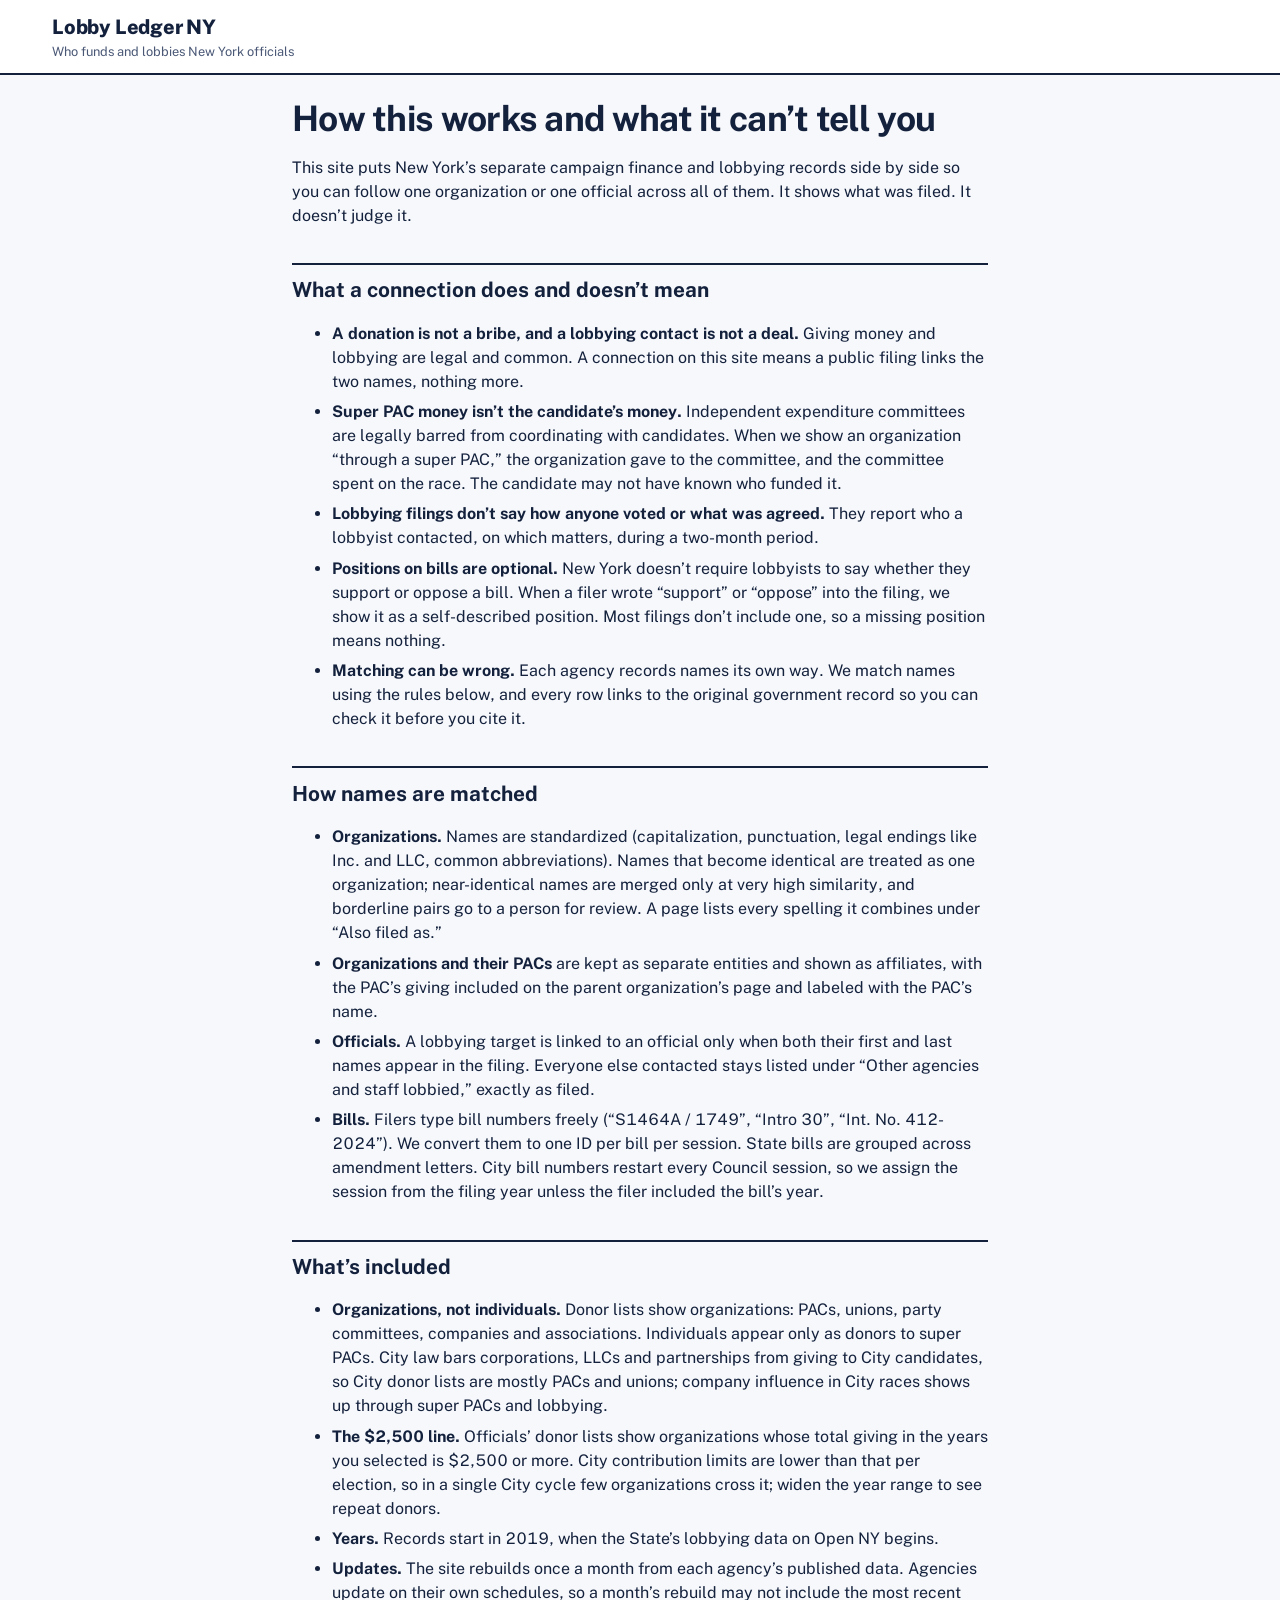
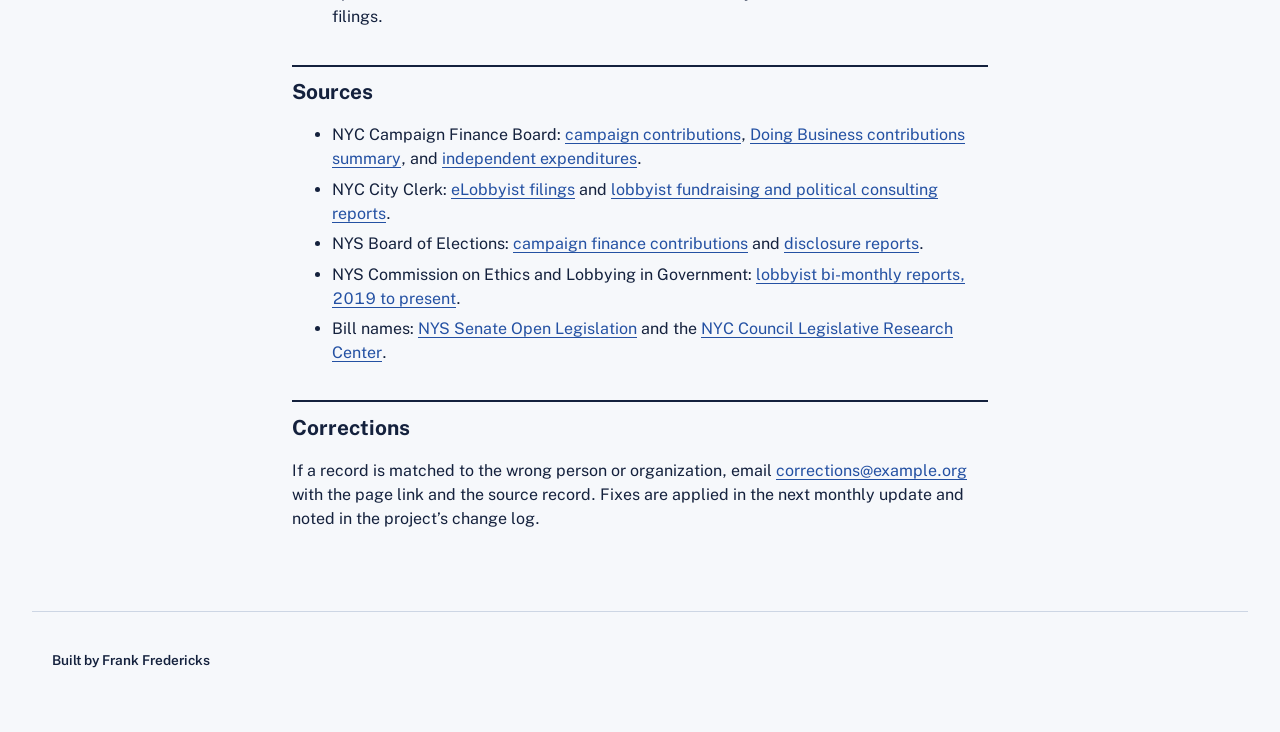
<file: site/methodology.html>
<!doctype html>
<html lang="en">
<head>
<meta charset="utf-8">
<meta name="viewport" content="width=device-width, initial-scale=1, viewport-fit=cover">
<title>How this works — Lobby Ledger NY</title>
<link rel="preconnect" href="https://fonts.googleapis.com">
<link rel="preconnect" href="https://fonts.gstatic.com" crossorigin>
<link href="https://fonts.googleapis.com/css2?family=Public+Sans:wght@400;600;700;800&display=swap" rel="stylesheet">
<link rel="stylesheet" href="styles.css">
<style>
  main { max-width: 46rem; }
  main h1 { font-size: 2.2rem; line-height: 1.15; letter-spacing: -0.02em; margin: 0 0 1rem; }
  main h2 { font-size: 1.3rem; margin: 2.2rem 0 0.5rem; padding-top: 0.6rem; border-top: 2px solid var(--ink); }
  main p, main li { max-width: 70ch; }
  main li { margin-bottom: 0.4rem; }
</style>
</head>
<body>
<header class="top"><div class="top-inner"><a class="brand" href="index.html#/city">Lobby Ledger NY<small>Who funds and lobbies New York officials</small></a></div></header>
<main>
<h1>How this works and what it can’t tell you</h1>
<p>This site puts New York’s separate campaign finance and lobbying records side by side so you can follow one organization or one official across all of them. It shows what was filed. It doesn’t judge it.</p>

<h2 id="relationships">What a connection does and doesn’t mean</h2>
<ul>
  <li><b>A donation is not a bribe, and a lobbying contact is not a deal.</b> Giving money and lobbying are legal and common. A connection on this site means a public filing links the two names, nothing more.</li>
  <li><b>Super PAC money isn’t the candidate’s money.</b> Independent expenditure committees are legally barred from coordinating with candidates. When we show an organization “through a super PAC,” the organization gave to the committee, and the committee spent on the race. The candidate may not have known who funded it.</li>
  <li><b>Lobbying filings don’t say how anyone voted or what was agreed.</b> They report who a lobbyist contacted, on which matters, during a two-month period.</li>
  <li><b>Positions on bills are optional.</b> New York doesn’t require lobbyists to say whether they support or oppose a bill. When a filer wrote “support” or “oppose” into the filing, we show it as a self-described position. Most filings don’t include one, so a missing position means nothing.</li>
  <li><b>Matching can be wrong.</b> Each agency records names its own way. We match names using the rules below, and every row links to the original government record so you can check it before you cite it.</li>
</ul>

<h2 id="matching">How names are matched</h2>
<ul>
  <li><b>Organizations.</b> Names are standardized (capitalization, punctuation, legal endings like Inc. and LLC, common abbreviations). Names that become identical are treated as one organization; near-identical names are merged only at very high similarity, and borderline pairs go to a person for review. A page lists every spelling it combines under “Also filed as.”</li>
  <li><b>Organizations and their PACs</b> are kept as separate entities and shown as affiliates, with the PAC’s giving included on the parent organization’s page and labeled with the PAC’s name.</li>
  <li><b>Officials.</b> A lobbying target is linked to an official only when both their first and last names appear in the filing. Everyone else contacted stays listed under “Other agencies and staff lobbied,” exactly as filed.</li>
  <li><b>Bills.</b> Filers type bill numbers freely (“S1464A / 1749”, “Intro 30”, “Int. No. 412-2024”). We convert them to one ID per bill per session. State bills are grouped across amendment letters. City bill numbers restart every Council session, so we assign the session from the filing year unless the filer included the bill’s year.</li>
</ul>

<h2 id="scope">What’s included</h2>
<ul>
  <li><b>Organizations, not individuals.</b> Donor lists show organizations: PACs, unions, party committees, companies and associations. Individuals appear only as donors to super PACs. City law bars corporations, LLCs and partnerships from giving to City candidates, so City donor lists are mostly PACs and unions; company influence in City races shows up through super PACs and lobbying.</li>
  <li><b>The $2,500 line.</b> Officials’ donor lists show organizations whose total giving in the years you selected is $2,500 or more. City contribution limits are lower than that per election, so in a single City cycle few organizations cross it; widen the year range to see repeat donors.</li>
  <li><b>Years.</b> Records start in 2019, when the State’s lobbying data on Open NY begins.</li>
  <li><b>Updates.</b> The site rebuilds once a month from each agency’s published data. Agencies update on their own schedules, so a month’s rebuild may not include the most recent filings.</li>
</ul>

<h2 id="sources">Sources</h2>
<ul>
  <li>NYC Campaign Finance Board: <a href="https://data.cityofnewyork.us/City-Government/Campaign-Contributions/rjkp-yttg">campaign contributions</a>, <a href="https://data.cityofnewyork.us/City-Government/Doing-Business-Contributions-Summary/fbkk-n4e3">Doing Business contributions summary</a>, and <a href="https://www.nyccfb.info/follow-the-money/follow-the-money/">independent expenditures</a>.</li>
  <li>NYC City Clerk: <a href="https://data.cityofnewyork.us/City-Government/City-Clerk-eLobbyist-Data/fmf3-knd8">eLobbyist filings</a> and <a href="https://data.cityofnewyork.us/City-Government/Lobbyists-Fundraising-and-Political-Consulting-Rep/7arw-dbem">lobbyist fundraising and political consulting reports</a>.</li>
  <li>NYS Board of Elections: <a href="https://data.ny.gov/Government-Finance/Campaign-Finance-Disclosure-Reports-Contributions-/4j2b-6a2j">campaign finance contributions</a> and <a href="https://data.ny.gov/Government-Finance/Campaign-Finance-Disclosure-Reports-Data-Beginning/e9ss-239a">disclosure reports</a>.</li>
  <li>NYS Commission on Ethics and Lobbying in Government: <a href="https://data.ny.gov/d/t9kf-dqbc">lobbyist bi-monthly reports, 2019 to present</a>.</li>
  <li>Bill names: <a href="https://legislation.nysenate.gov/">NYS Senate Open Legislation</a> and the <a href="https://legistar.council.nyc.gov/">NYC Council Legislative Research Center</a>.</li>
</ul>

<h2 id="corrections">Corrections</h2>
<p>If a record is matched to the wrong person or organization, email <a id="corr" href="mailto:corrections@example.org">corrections@example.org</a> with the page link and the source record. Fixes are applied in the next monthly update and noted in the project’s change log.</p>
</main>
<footer><p class="credit" id="credit">Built by Frank Fredericks</p></footer>
<script src="config.js"></script>
<script>
  if (window.SITE_CONFIG && SITE_CONFIG.corrections_email) {
    if (SITE_CONFIG.credit) document.getElementById("credit").textContent = SITE_CONFIG.credit;
    const a = document.getElementById("corr"); a.href = "mailto:" + SITE_CONFIG.corrections_email; a.textContent = SITE_CONFIG.corrections_email;
  }
</script>
</body>
</html>
</file>
<file: site/styles.css>
:root {
  --paper: #f6f8fb;
  --sheet: #ffffff;
  --ink: #14213d;
  --ink-2: #4a5876;
  --rule: #cdd6e4;
  --rule-strong: #8d9bb5;
  --link: #2451a3;
  --mark: #f5dc4a;
  --mark-ink: #14213d;
  --support: #2f6b45;
  --oppose: #a8322d;
  --note-bg: #fff8d6;
  --focus: #2451a3;
  --c-direct: #2451a3;
  --c-pac: #0f8576;
  --c-oppose: #b4473f;
  --c-lobby: #6b5aa6;
  color-scheme: light;
  --font: "Public Sans", "Segoe UI", system-ui, -apple-system, sans-serif;
}
@media (prefers-color-scheme: dark) {
  :root:not([data-theme="light"]) {
    --paper: #0f1626; --sheet: #151f35; --ink: #e7edf6; --ink-2: #a8b5cc; --rule: #2a3754;
    --rule-strong: #4d5d80; --link: #93b4f2; --mark: #c9b235; --mark-ink: #0f1626; --support: #7cc497;
    --oppose: #f08a84; --note-bg: #2a2814; --focus: #93b4f2; color-scheme: dark;
    --c-direct: #7fa6ee; --c-pac: #4cc3b1; --c-oppose: #ec8a83; --c-lobby: #ad9ce6;
  }
}
:root[data-theme="dark"] {
  --paper: #0f1626; --sheet: #151f35; --ink: #e7edf6; --ink-2: #a8b5cc; --rule: #2a3754;
  --rule-strong: #4d5d80; --link: #93b4f2; --mark: #c9b235; --mark-ink: #0f1626; --support: #7cc497;
  --oppose: #f08a84; --note-bg: #2a2814; --focus: #93b4f2; color-scheme: dark;
  --c-direct: #7fa6ee; --c-pac: #4cc3b1; --c-oppose: #ec8a83; --c-lobby: #ad9ce6;
}

* { box-sizing: border-box; }
:root { box-sizing: border-box; padding-top: env(safe-area-inset-top, 0px); padding-bottom: env(safe-area-inset-bottom, 0px); }
html { scroll-padding-top: calc(env(safe-area-inset-top, 0px) + 7rem); }
body {
  margin: 0; background: var(--paper); color: var(--ink); font-family: var(--font);
  font-size: 1rem; line-height: 1.5; -webkit-text-size-adjust: 100%;
  font-variant-numeric: tabular-nums;
}
a { color: var(--link); text-decoration-thickness: 1px; text-underline-offset: 0.18em; }
a:hover { text-decoration-thickness: 2px; }
h1[tabindex]:focus { outline: none; }
:focus-visible { outline: 3px solid var(--focus); outline-offset: 2px; border-radius: 2px; }
.sr-only { position: absolute; width: 1px; height: 1px; overflow: hidden; clip: rect(0 0 0 0); white-space: nowrap; }

/* ---------- header ---------- */
.top {
  position: sticky; top: env(safe-area-inset-top, 0px); z-index: 5; background: var(--sheet);
  border-bottom: 2px solid var(--ink);
}
body::before { content: ""; position: fixed; inset: 0 0 auto; height: env(safe-area-inset-top, 0px); z-index: 10; background: var(--sheet); }
.top-inner {
  max-width: 76rem; margin: 0 auto; padding: 0.75rem 1.25rem; display: flex; flex-wrap: wrap;
  align-items: center; gap: 0.75rem 1.5rem;
}
.brand { font-weight: 800; font-size: 1.25rem; letter-spacing: -0.01em; color: var(--ink); text-decoration: none; margin-right: auto; }
.brand small { display: block; font-weight: 400; font-size: 0.8rem; color: var(--ink-2); letter-spacing: 0; }
.tabs { display: flex; border: 1.5px solid var(--ink); border-radius: 4px; overflow: hidden; }
.tabs a {
  padding: 0.35rem 1rem; text-decoration: none; color: var(--ink); font-weight: 600; font-size: 0.95rem;
}
.tabs a[aria-current="page"] { background: var(--ink); color: var(--sheet); }
.years { display: flex; align-items: center; gap: 0.4rem; font-size: 0.9rem; color: var(--ink-2); }
.years select {
  font: inherit; color: var(--ink); background: var(--sheet); border: 1px solid var(--rule-strong);
  border-radius: 3px; padding: 0.2rem 0.3rem;
}

.demo-banner { background: var(--mark); color: var(--mark-ink); text-align: center; font-weight: 600; padding: 0.35rem 1rem; font-size: 0.9rem; }
.notice { max-width: 76rem; margin: 0.75rem auto 0; padding: 0 1.25rem; }
.notice p { margin: 0; padding: 0.6rem 0.8rem; background: var(--note-bg); border-left: 4px solid var(--mark); font-size: 0.9rem; }

main { max-width: 76rem; margin: 0 auto; padding: 1.5rem 1.25rem 4rem; }

/* ---------- home ---------- */
.search { display: block; margin-bottom: 1.5rem; }
.search input {
  width: 100%; font: inherit; font-size: 1.15rem; padding: 0.75rem 0.9rem; color: var(--ink);
  background: var(--sheet); border: 2px solid var(--ink); border-radius: 4px;
}
.index { display: grid; grid-template-columns: repeat(3, minmax(0, 1fr)); gap: 0 2rem; }
.index section > h2 { font-size: 1.05rem; margin: 0 0 0.25rem; display: flex; justify-content: space-between; align-items: baseline; }
.index section > h2 span { font-weight: 400; font-size: 0.9rem; color: var(--ink-2); }
.cols, .index li a { display: grid; grid-template-columns: minmax(0, 1fr) 5.6rem 4.4rem; gap: 0.5rem; align-items: baseline; }
.cols { border-bottom: 2px solid var(--ink); padding-bottom: 0.25rem; }
.cols > span:first-child { font-size: 0.8rem; color: var(--ink-2); font-weight: 600; }
.cols button {
  font: inherit; font-size: 0.8rem; font-weight: 600; color: var(--ink-2); background: none; border: 0; padding: 0;
  text-align: right; cursor: pointer; line-height: 1.25;
}
.cols button[aria-pressed="true"] { color: var(--ink); text-decoration: underline; text-decoration-thickness: 2px; text-underline-offset: 0.25em; }
.index ol { list-style: none; margin: 0; padding: 0; }
.index li { border-bottom: 1px solid var(--rule); }
.index li a { padding: 0.5rem 0; text-decoration: none; color: var(--ink); }
.index li a:hover .nm { background: linear-gradient(transparent 55%, var(--mark) 55%); }
.index .sub { display: block; color: var(--ink-2); font-size: 0.8rem; line-height: 1.35; overflow: hidden; text-overflow: ellipsis; display: -webkit-box; -webkit-line-clamp: 2; -webkit-box-orient: vertical; }
.index .n { text-align: right; font-size: 0.9rem; white-space: nowrap; }
.index .n.zero { color: var(--rule-strong); }
.more { margin-top: 0.5rem; font: inherit; font-size: 0.9rem; background: none; border: 0; color: var(--link); cursor: pointer; padding: 0.25rem 0; text-decoration: underline; }

/* ---------- charts ---------- */
.charts { display: grid; grid-template-columns: repeat(2, minmax(0, 1fr)); gap: 1.25rem 2rem; margin: 0 0 2.25rem; }
.charts.one { grid-template-columns: minmax(0, 1fr); max-width: 46rem; }
.chart { margin: 0; min-width: 0; }
.chart.wide { grid-column: 1 / -1; }
.chart figcaption { font-weight: 700; font-size: 1rem; margin-bottom: 0.35rem; }
.chart svg { display: block; width: 100%; height: auto; overflow: visible; }
.chart .grid { stroke: var(--rule); stroke-width: 1; }
.chart .axis { stroke: var(--rule-strong); stroke-width: 1; }
.chart .tick { fill: var(--ink-2); font-size: 14px; font-family: var(--font); }
.chart .lane { fill: var(--ink); font-size: 14px; font-weight: 600; font-family: var(--font); }
.chart rect:hover, .chart circle:hover { opacity: 0.8; }
.s-direct { fill: var(--c-direct); background: var(--c-direct); }
.s-pac { fill: var(--c-pac); background: var(--c-pac); }
.s-oppose { fill: var(--c-oppose); background: var(--c-oppose); }
.s-lobby { fill: var(--c-lobby); background: var(--c-lobby); }
circle.s-direct, circle.s-pac, circle.s-oppose { fill-opacity: 0.55; stroke-width: 1.5; }
circle.s-direct { stroke: var(--c-direct); } circle.s-pac { stroke: var(--c-pac); } circle.s-oppose { stroke: var(--c-oppose); }
.legend { list-style: none; display: flex; flex-wrap: wrap; gap: 0.2rem 1rem; padding: 0; margin: 0 0 0.3rem; font-size: 0.85rem; color: var(--ink-2); }
.legend .key { display: inline-block; width: 0.8rem; height: 0.8rem; border-radius: 2px; margin-right: 0.35rem; vertical-align: -0.1rem; }
.chart-note { font-size: 0.8rem; color: var(--ink-2); margin: 0.3rem 0 0; }
.ranked { list-style: none; margin: 0; padding: 0; }
.ranked li a { display: grid; grid-template-columns: minmax(0, 13rem) minmax(0, 1fr) 5.2rem; gap: 0.6rem; align-items: center; padding: 0.3rem 0; text-decoration: none; color: var(--ink); }
.ranked .r-label { font-size: 0.9rem; line-height: 1.25; overflow: hidden; }
.ranked .r-sub { display: block; font-size: 0.75rem; color: var(--ink-2); white-space: nowrap; overflow: hidden; text-overflow: ellipsis; }
.ranked .r-bar { height: 0.8rem; background: var(--rule); border-radius: 2px; overflow: hidden; }
.ranked .r-bar span { display: block; height: 100%; }
.ranked .r-val { text-align: right; font-size: 0.85rem; white-space: nowrap; }
.ranked li a:hover .r-label { text-decoration: underline; }

/* ---------- record pages ---------- */
.crumbs { font-size: 0.9rem; margin-bottom: 0.5rem; }
.record-head { border-bottom: 2px solid var(--ink); padding-bottom: 1rem; margin-bottom: 1.5rem; }
.record-head h1 { font-size: clamp(1.8rem, 4vw, 2.6rem); line-height: 1.1; margin: 0 0 0.35rem; letter-spacing: -0.02em; font-weight: 800; }
.record-head h1 .mark { background: linear-gradient(transparent 58%, var(--mark) 58%); padding: 0 0.1em; color: inherit; }
.record-head p { margin: 0.2rem 0; color: var(--ink-2); max-width: 70ch; }
.badges { display: flex; flex-wrap: wrap; gap: 0.4rem; margin-top: 0.5rem; }
.badge { font-size: 0.8rem; font-weight: 600; border: 1.5px solid var(--ink); border-radius: 999px; padding: 0.05rem 0.6rem; }
.badge.db { background: var(--mark); color: var(--mark-ink); border-color: var(--mark); }

.totals { display: flex; flex-wrap: wrap; gap: 0.5rem 2.5rem; margin: 0 0 2rem; padding: 0; list-style: none; }
.totals li { display: flex; flex-direction: column; }
.totals b { font-size: 1.5rem; font-weight: 700; }
.totals span { font-size: 0.85rem; color: var(--ink-2); }

section.block { margin-bottom: 2.25rem; }
section.block > h2 { font-size: 1.2rem; margin: 0 0 0.2rem; }
section.block > .sub { margin: 0 0 0.6rem; color: var(--ink-2); font-size: 0.9rem; max-width: 75ch; }
.scroll { overflow-x: auto; -webkit-overflow-scrolling: touch; border-top: 2px solid var(--ink); }
table { border-collapse: collapse; width: 100%; font-size: 0.95rem; }
th, td { text-align: left; padding: 0.5rem 0.75rem 0.5rem 0; border-bottom: 1px solid var(--rule); vertical-align: top; }
th { font-size: 0.8rem; font-weight: 600; color: var(--ink-2); white-space: nowrap; }
td.num, th.num { text-align: right; white-space: nowrap; }
td .detail { display: block; font-size: 0.85rem; color: var(--ink-2); }
.empty { color: var(--ink-2); font-style: italic; padding: 0.6rem 0; border-top: 2px solid var(--ink); }
.pos { font-size: 0.8rem; font-weight: 600; }
.pos.support { color: var(--support); }
.pos.oppose { color: var(--oppose); }
.chips { display: flex; flex-direction: column; gap: 0.25rem; }
.src { font-size: 0.85rem; white-space: nowrap; }

.caveat {
  border: 1.5px solid var(--ink); border-left-width: 6px; background: var(--sheet);
  padding: 0.8rem 1rem; margin: 0 0 1.75rem; max-width: 75ch; font-size: 0.95rem;
}
.caveat p { margin: 0 0 0.4rem; }
.caveat p:last-child { margin: 0; }
.caveat-link { font-size: 0.85rem; }

.path { display: flex; flex-wrap: wrap; align-items: center; gap: 0.4rem; }
.path .arrow { color: var(--ink-2); }

footer { max-width: 76rem; margin: 0 auto; padding: 1.5rem 1.25rem 3rem; border-top: 1px solid var(--rule); font-size: 0.85rem; color: var(--ink-2); }
footer ul { padding-left: 1.1rem; margin: 0.4rem 0; }

@media (max-width: 860px) {
  .index { grid-template-columns: 1fr; gap: 1.5rem; }
  .charts { grid-template-columns: 1fr; }
  .ranked li a { grid-template-columns: minmax(0, 8.5rem) minmax(0, 1fr) 4.6rem; }
  .top-inner { padding: 0.6rem 1rem; }
  main { padding: 1.25rem 1rem 3rem; }
}
@media (prefers-reduced-motion: reduce) { * { transition: none !important; } }

.bill-title { display: block; font-size: 0.85rem; color: var(--ink-2); line-height: 1.35; }
.chips a .bt { color: var(--ink-2); }
.credit { font-weight: 600; color: var(--ink); }
</file>
